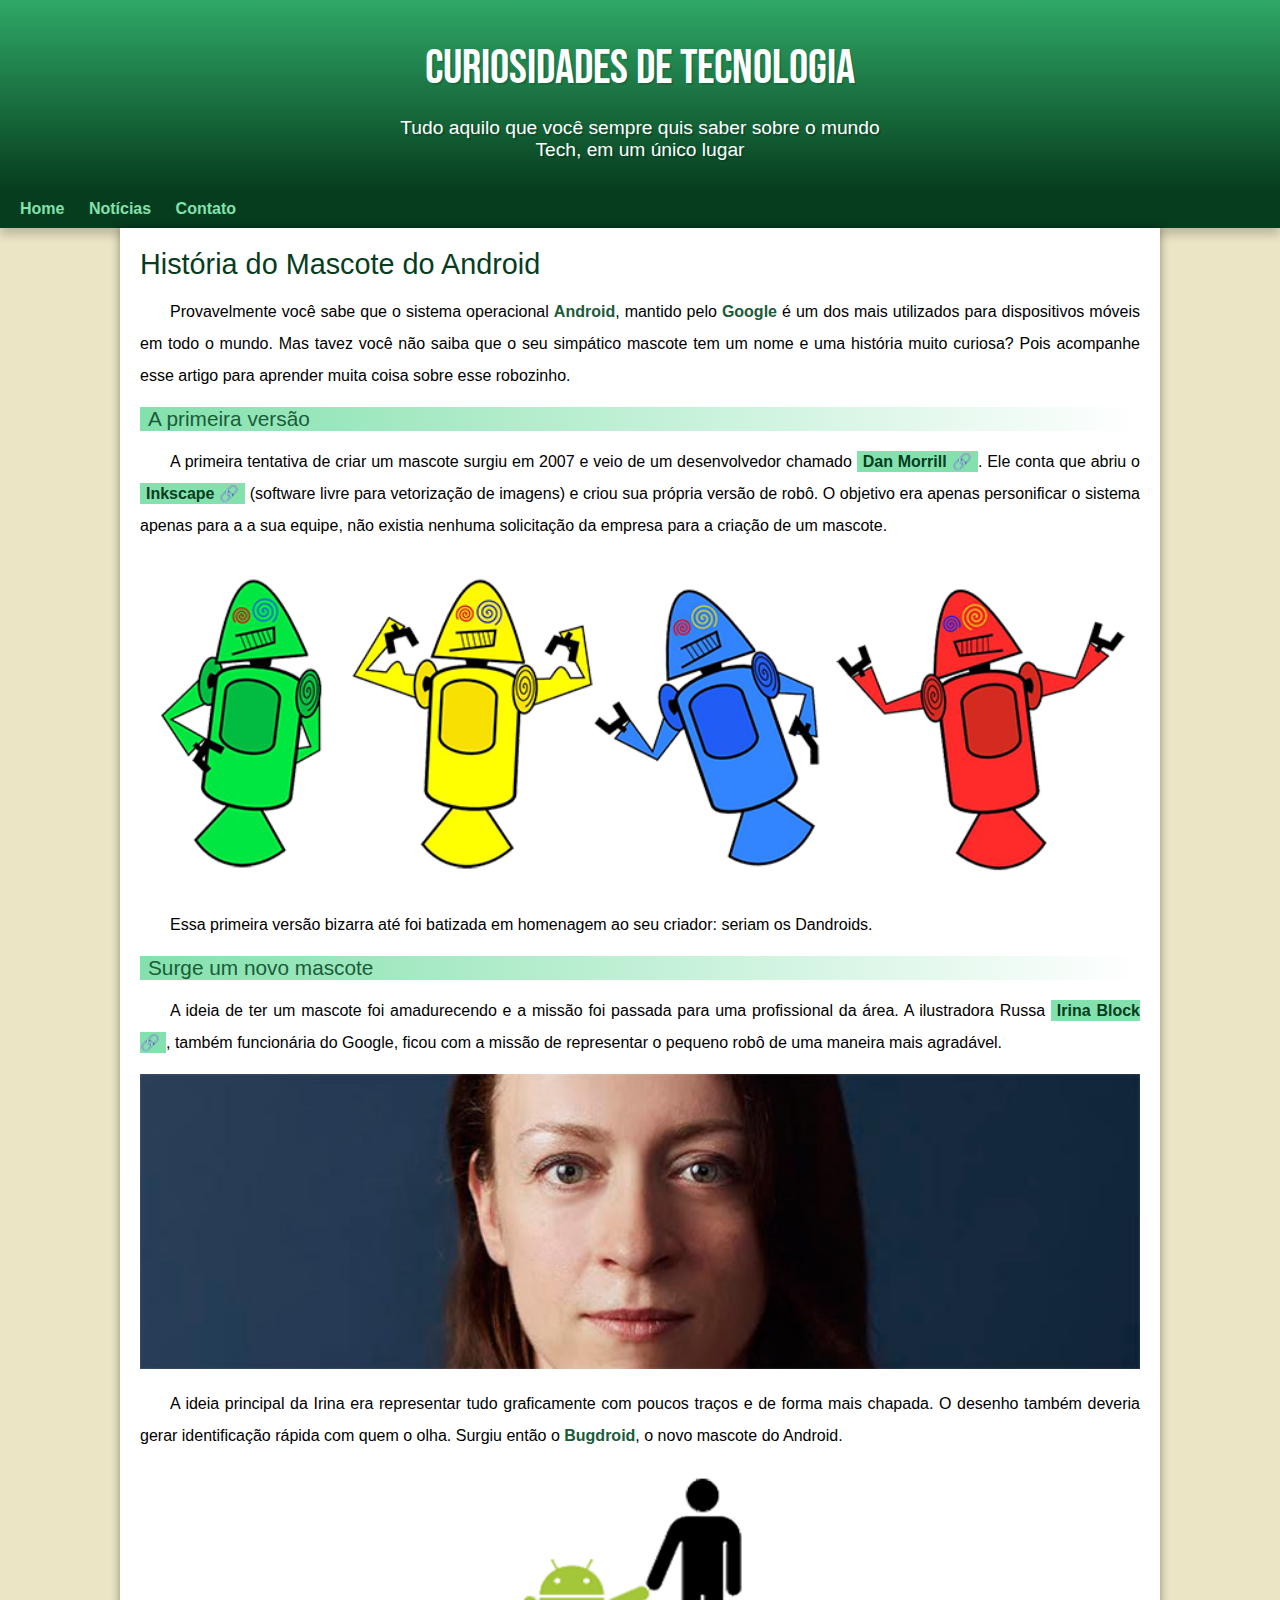
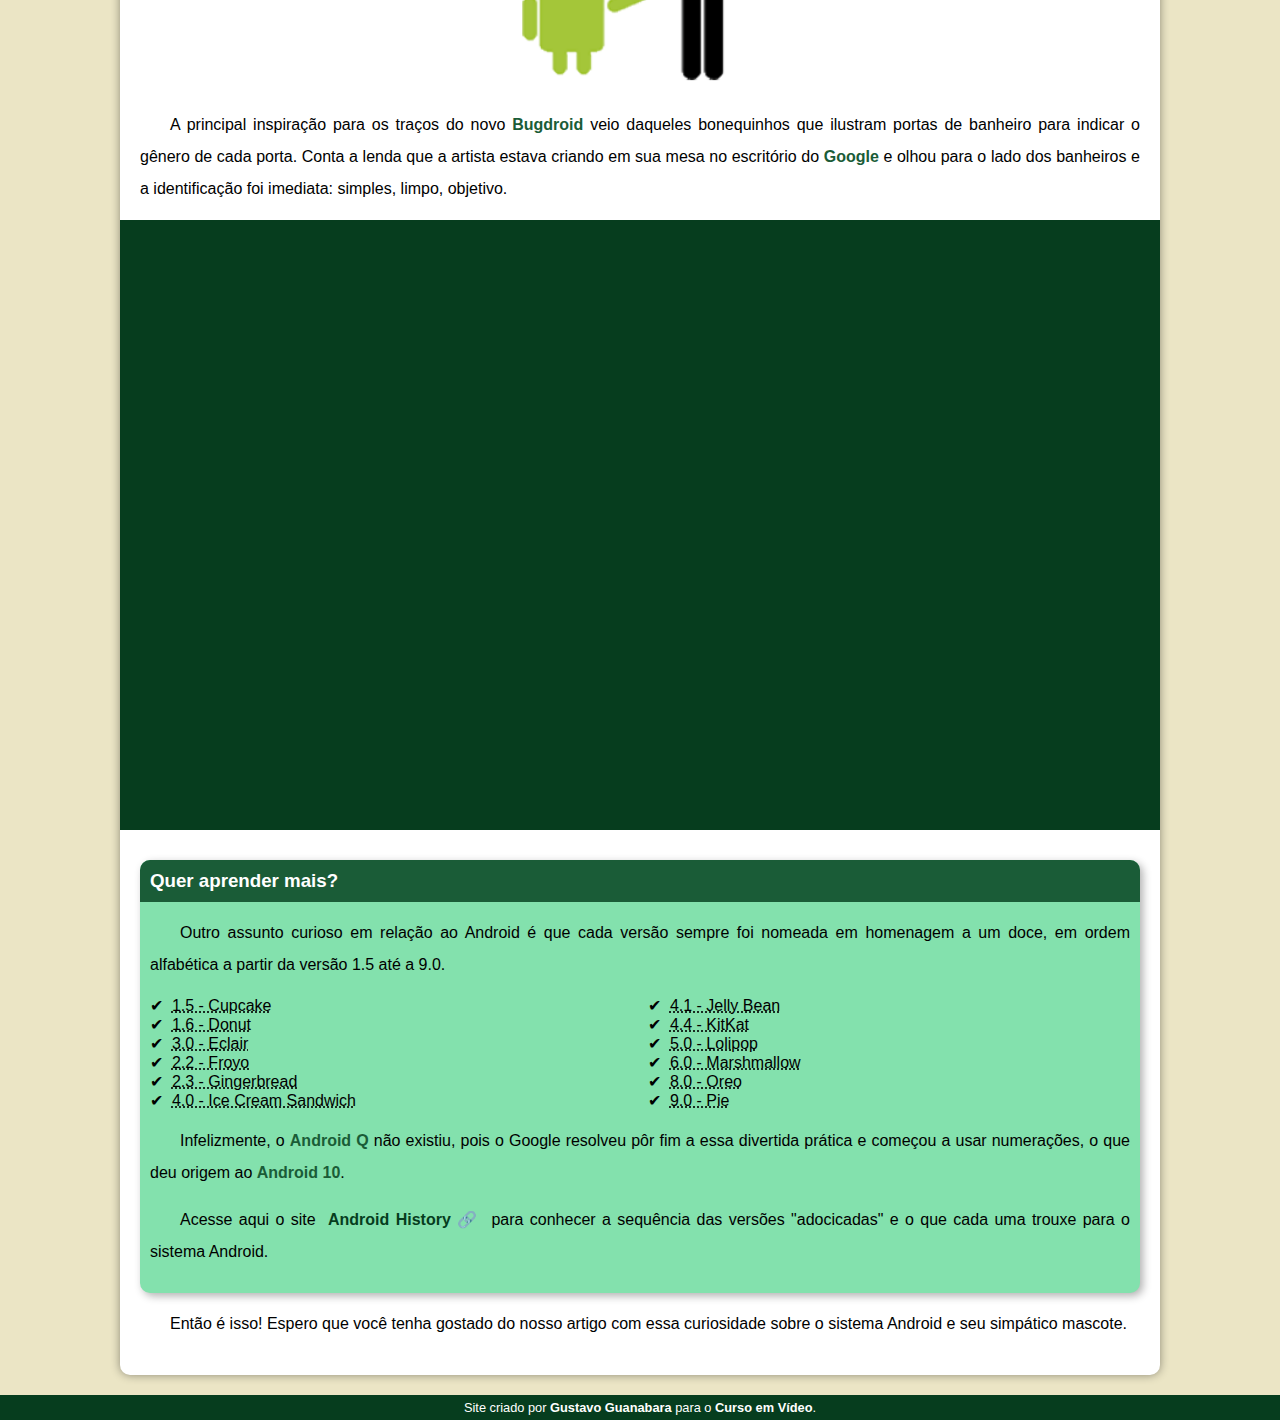
<file: index.html>
<!DOCTYPE html>
<html lang="pt-br">
<head>
    <meta charset="UTF-8">
    <meta http-equiv="X-UA-Compatible" content="IE=edge">
    <meta name="viewport" content="width=device-width, initial-scale=1.0">
    <title>Como surgiu o mascote do Android?</title>
    <link rel="shortcut icon" href="imagens/favicon.ico" type="image/x-icon">
    <link rel="stylesheet" href="estilo/style.css">
</head>
<body>
    <header>
        <h1>Curiosidades de Tecnologia</h1>

        <p>Tudo aquilo que você sempre quis saber sobre o mundo Tech, em um único lugar</p>
    </header>
    
    <nav>
        <a href="#">Home</a>
        <a href="#">Notícias</a>
        <a href="#">Contato</a>
    </nav>
    
    <main>
        <article>
            <h1>História do Mascote do Android</h1>
    
            <p>Provavelmente você sabe que o sistema operacional <strong>Android</strong>, mantido pelo <strong>Google</strong> é um dos mais utilizados para dispositivos móveis em todo o mundo. Mas tavez você não saiba que o seu simpático mascote tem um nome e uma história muito curiosa? Pois acompanhe esse artigo para aprender muita coisa sobre esse robozinho.</p>
            
            <h2>A primeira versão</h2>
            
            <p>A primeira tentativa de criar um mascote surgiu em 2007 e veio de um desenvolvedor chamado <mark><strong><a href="https://androidcommunity.com/dan-morrill-shows-us-the-android-mascot-that-almost-was-20130103/" target="_blank">Dan Morrill &#x1F517</a></strong></mark>. Ele conta que abriu o <mark><strong><a href="https://inkscape.org/pt-br/" target="_blank">Inkscape &#x1F517</a></strong></mark> (software livre para vetorização de imagens) e criou sua própria versão de robô. O objetivo era apenas personificar o sistema apenas para a a sua equipe, não existia nenhuma solicitação da empresa para a criação de um mascote.</p>
            
            <picture>
                 <source media="(max-width: 670px)" srcset="imagens/dan-droids-pq.png">
                <img src="imagens/dan-droids.png" alt="Primeiro mascote do Android">
            </picture>
            
            <p>Essa primeira versão bizarra até foi batizada em homenagem ao seu criador: seriam os Dandroids.</p>
            
            <h2>Surge um novo mascote</h2>
            
            <p>A ideia de ter um mascote foi amadurecendo e a missão foi passada para uma profissional da área. A ilustradora Russa <mark><strong><a href="https://www.irinablok.com/android" target="_blank">Irina Block &#x1F517</a></strong></mark>, também funcionária do Google, ficou com a missão de representar o pequeno robô de uma maneira mais agradável.</p>
            
           <picture>
               <source media="(max-width:670px)" srcset="imagens/irina-blok-pq.jpg">
               <img src="imagens/irina-blok.jpg" alt="Irina Block, criadora do Bugdroid">
            </picture>
            
            <p>A ideia principal da Irina era representar tudo graficamente com poucos traços e de forma mais chapada. O desenho também deveria gerar identificação rápida com quem o olha. Surgiu então o <strong>Bugdroid</strong>, o novo mascote do Android.</p>
            
            <img src="imagens/bugdroid.png" class="pequena" alt="Bugdroid">
            
            <p>A principal inspiração para os traços do novo <strong>Bugdroid</strong> veio daqueles bonequinhos que ilustram portas de banheiro para indicar o gênero de cada porta. Conta a lenda que a artista estava criando em sua mesa no escritório do <strong>Google</strong> e olhou para o lado dos banheiros e a identificação foi imediata: simples, limpo, objetivo.</p>
            
            <div class="video">

                <iframe width="560" height="315" src="https://www.youtube.com/embed/l2UDgpLz20M" title="YouTube video player" frameborder="0" allow="accelerometer; autoplay; clipboard-write; encrypted-media; gyroscope; picture-in-picture" allowfullscreen></iframe>
               
            </div>
             
            <aside>
                <h3>Quer aprender mais?</h3>
                
                <p>Outro assunto curioso em relação ao Android é que cada versão sempre foi nomeada em homenagem a um doce, em ordem alfabética a partir da versão 1.5 até a 9.0.</p>
                
                <ul>
                    <li><abbr title="Bolo de Copo">1.5 - Cupcake</abbr></li>
                    <li><abbr title="Rosquinha">1.6 - Donut</abbr></li>
                    <li><abbr title="Bomba">3.0 - Eclair</abbr></li>
                    <li><abbr title="Favo de Mel">2.2 - Froyo</abbr></li>
                    <li><abbr title="Pão de Gergelim">2.3 - Gingerbread</abbr></li>
                    <li><abbr title="Sanduíche de Sorverte">4.0 - Ice Cream Sandwich</abbr></li>
                    <li><abbr title="Jujuba">4.1 - Jelly Bean</abbr></li>
                    <li><abbr title="KitKat">4.4 - KitKat</abbr></li>
                    <li><abbr title="Pirulito">5.0 - Lolipop</abbr></li>
                    <li><abbr title="Marshmallow">6.0 - Marshmallow</abbr></li>
                    <li><abbr title="Oreo">8.0 - Oreo</abbr></li>
                    <li><abbr title="Torta">9.0 - Pie</abbr></li>
                </ul>
                
                <p>Infelizmente, o <strong>Android Q</strong> não existiu, pois o Google resolveu pôr fim a essa divertida prática e começou a usar numerações, o que deu origem ao <strong>Android 10</strong>.</p>
                
                <p>Acesse aqui o site <mark><strong><a href="https://www.android.com/intl/en_uk/history/#/donut" target="_blank">Android History &#x1F517</a></strong></mark> para conhecer a sequência das versões "adocicadas" e o que cada uma trouxe para o sistema Android.</p>
            </aside>
        
            <p>Então é isso! Espero que você tenha gostado do nosso artigo com essa curiosidade sobre o sistema Android e seu simpático mascote.</p>

        </article>
    </main>
      <footer>
          <p>Site criado por <a href="https://github.com/gustavoguanabara" target="_blank">Gustavo Guanabara</a> para o <a href="https://www.cursoemvideo.com/" target="_blank">Curso em Vídeo</a>.</p>
      </footer>       
</body>
</html>
</file>
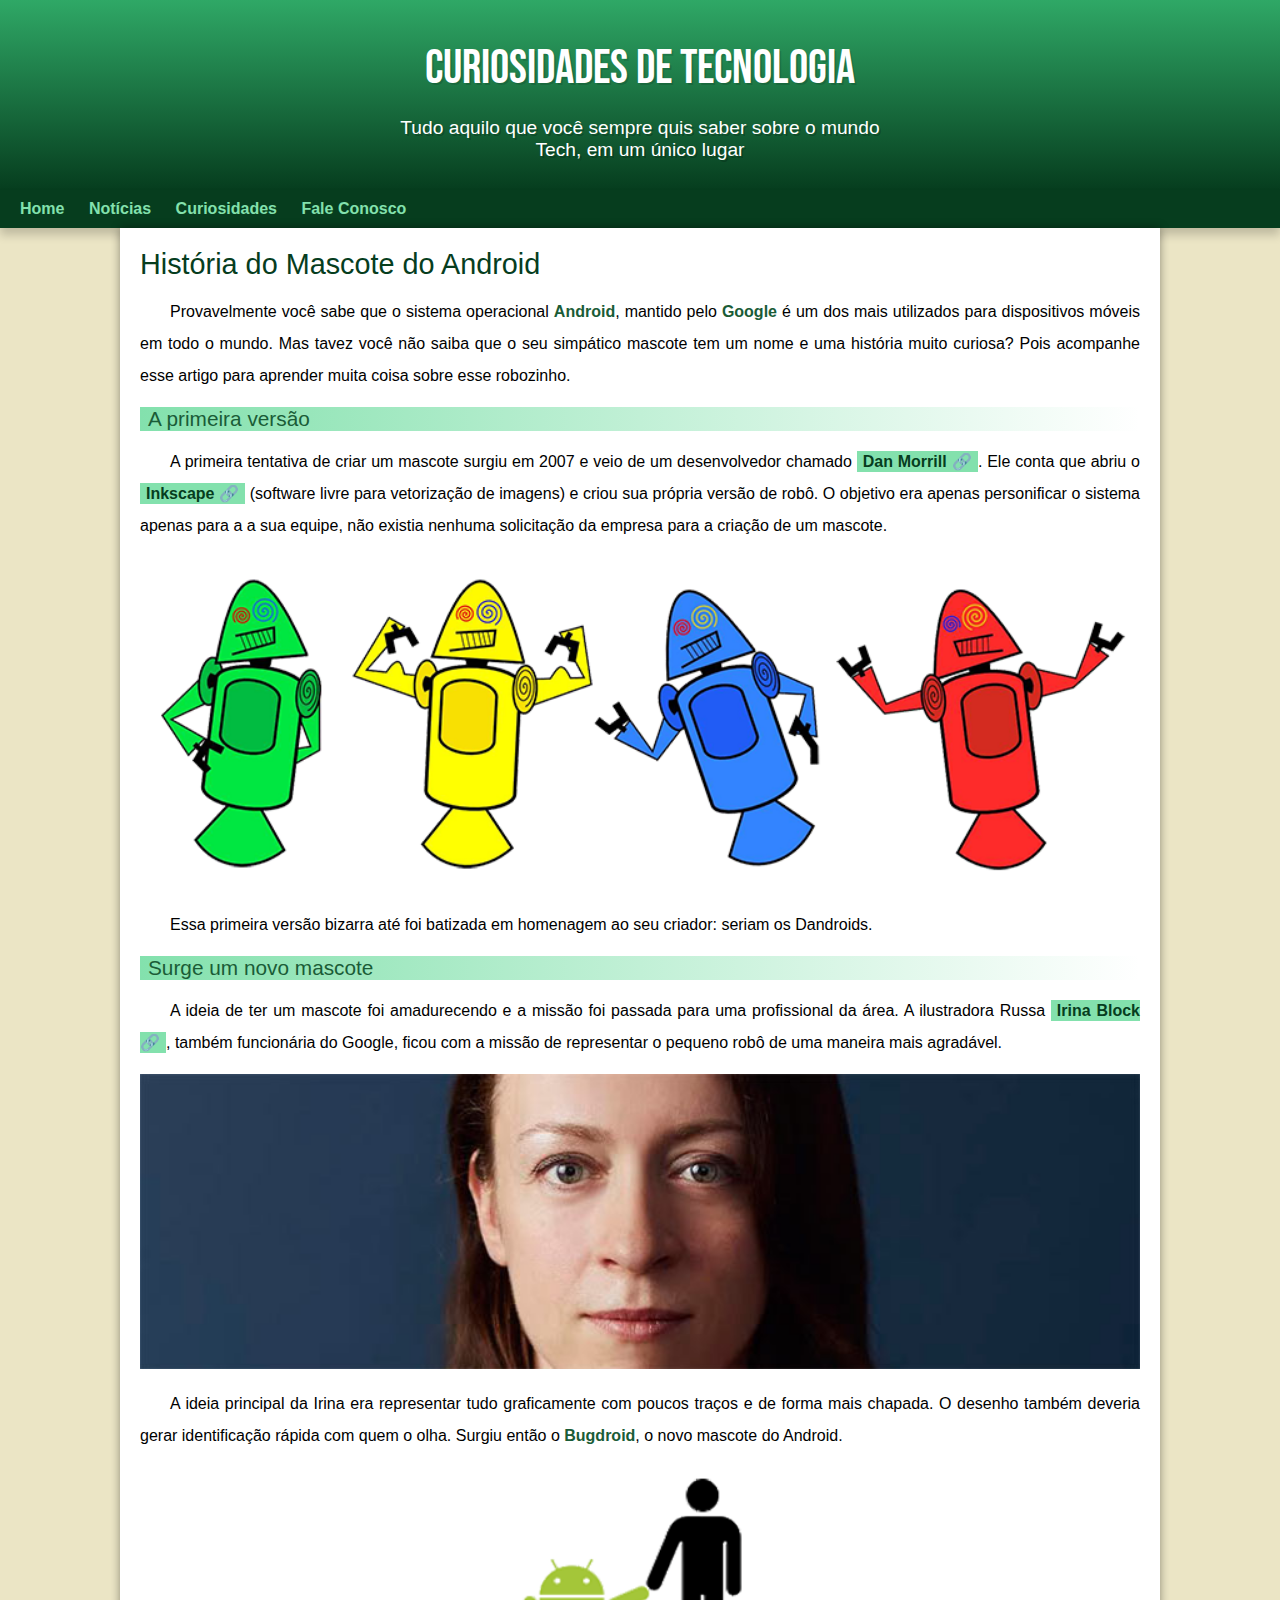
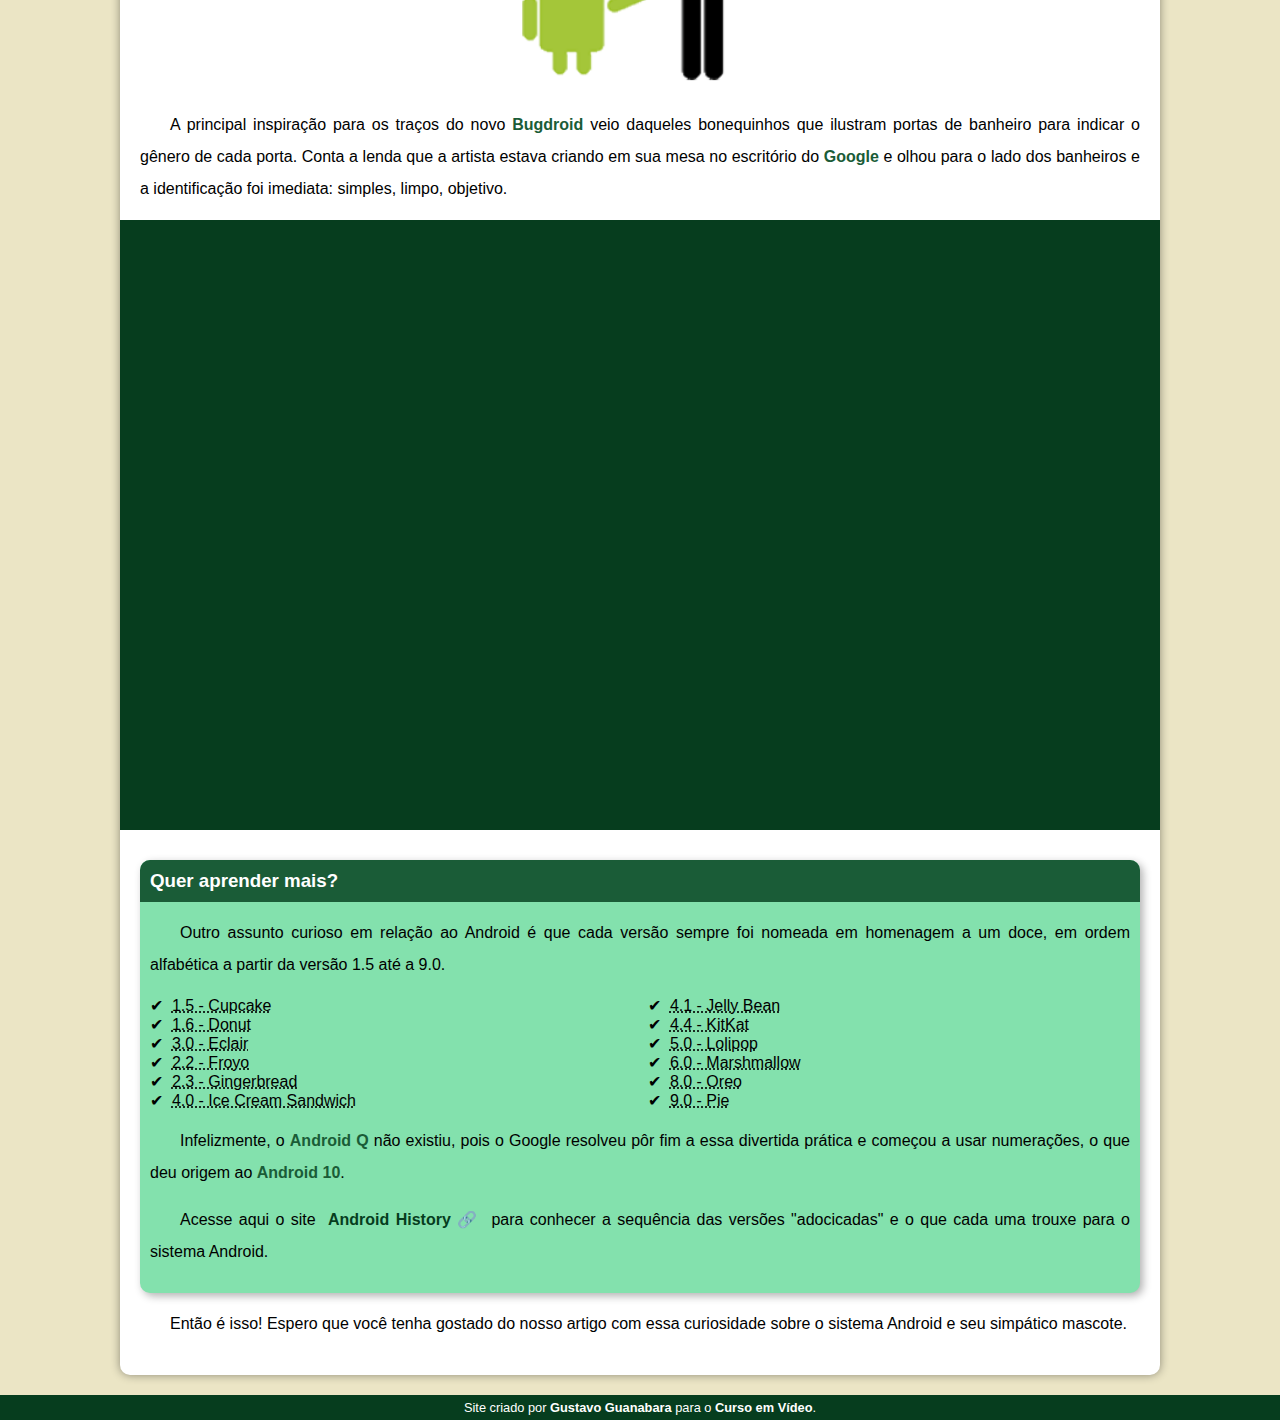
<file: site.html>
<!DOCTYPE html>
<html lang="pt-br">
<head>
    <meta charset="UTF-8">
    <meta http-equiv="X-UA-Compatible" content="IE=edge">
    <meta name="viewport" content="width=device-width, initial-scale=1.0">
    <title>Como surgiu o mascote do Android?</title>
    <link rel="shortcut icon" href="imagens/favicon.ico" type="image/x-icon">
    <link rel="stylesheet" href="estilo/style.css">
</head>
<body>
    <header>
        <h1>Curiosidades de Tecnologia</h1>

        <p>Tudo aquilo que você sempre quis saber sobre o mundo Tech, em um único lugar</p>
    </header>
    
    <nav>
        <a href="#">Home</a>
        <a href="#">Notícias</a>
        <a href="#">Curiosidades</a>
        <a href="#">Fale Conosco</a>
    </nav>
    
    <main>
        <article>
            <h1>História do Mascote do Android</h1>
    
            <p>Provavelmente você sabe que o sistema operacional <strong>Android</strong>, mantido pelo <strong>Google</strong> é um dos mais utilizados para dispositivos móveis em todo o mundo. Mas tavez você não saiba que o seu simpático mascote tem um nome e uma história muito curiosa? Pois acompanhe esse artigo para aprender muita coisa sobre esse robozinho.</p>
            
            <h2>A primeira versão</h2>
            
            <p>A primeira tentativa de criar um mascote surgiu em 2007 e veio de um desenvolvedor chamado <mark><strong><a href="https://androidcommunity.com/dan-morrill-shows-us-the-android-mascot-that-almost-was-20130103/" target="_blank">Dan Morrill &#x1F517</a></strong></mark>. Ele conta que abriu o <mark><strong><a href="https://inkscape.org/pt-br/" target="_blank">Inkscape &#x1F517</a></strong></mark> (software livre para vetorização de imagens) e criou sua própria versão de robô. O objetivo era apenas personificar o sistema apenas para a a sua equipe, não existia nenhuma solicitação da empresa para a criação de um mascote.</p>
            
            <picture>
                 <source media="(max-width: 670px)" srcset="imagens/dan-droids-pq.png">
                <img src="imagens/dan-droids.png" alt="Primeiro mascote do Android">
            </picture>
            
            <p>Essa primeira versão bizarra até foi batizada em homenagem ao seu criador: seriam os Dandroids.</p>
            
            <h2>Surge um novo mascote</h2>
            
            <p>A ideia de ter um mascote foi amadurecendo e a missão foi passada para uma profissional da área. A ilustradora Russa <mark><strong><a href="https://www.irinablok.com/android" target="_blank">Irina Block &#x1F517</a></strong></mark>, também funcionária do Google, ficou com a missão de representar o pequeno robô de uma maneira mais agradável.</p>
            
           <picture>
               <source media="(max-width:670px)" srcset="imagens/irina-blok-pq.jpg">
               <img src="imagens/irina-blok.jpg" alt="Irina Block, criadora do Bugdroid">
            </picture>
            
            <p>A ideia principal da Irina era representar tudo graficamente com poucos traços e de forma mais chapada. O desenho também deveria gerar identificação rápida com quem o olha. Surgiu então o <strong>Bugdroid</strong>, o novo mascote do Android.</p>
            
            <img src="imagens/bugdroid.png" class="pequena" alt="Bugdroid">
            
            <p>A principal inspiração para os traços do novo <strong>Bugdroid</strong> veio daqueles bonequinhos que ilustram portas de banheiro para indicar o gênero de cada porta. Conta a lenda que a artista estava criando em sua mesa no escritório do <strong>Google</strong> e olhou para o lado dos banheiros e a identificação foi imediata: simples, limpo, objetivo.</p>
            
            <div class="video">

                <iframe width="560" height="315" src="https://www.youtube.com/embed/l2UDgpLz20M" title="YouTube video player" frameborder="0" allow="accelerometer; autoplay; clipboard-write; encrypted-media; gyroscope; picture-in-picture" allowfullscreen></iframe>
               
            </div>
             
            <aside>
                <h3>Quer aprender mais?</h3>
                
                <p>Outro assunto curioso em relação ao Android é que cada versão sempre foi nomeada em homenagem a um doce, em ordem alfabética a partir da versão 1.5 até a 9.0.</p>
                
                <ul>
                    <li><abbr title="Bolo de Copo">1.5 - Cupcake</abbr></li>
                    <li><abbr title="Rosquinha">1.6 - Donut</abbr></li>
                    <li><abbr title="Bomba">3.0 - Eclair</abbr></li>
                    <li><abbr title="Favo de Mel">2.2 - Froyo</abbr></li>
                    <li><abbr title="Pão de Gergelim">2.3 - Gingerbread</abbr></li>
                    <li><abbr title="Sanduíche de Sorverte">4.0 - Ice Cream Sandwich</abbr></li>
                    <li><abbr title="Jujuba">4.1 - Jelly Bean</abbr></li>
                    <li><abbr title="KitKat">4.4 - KitKat</abbr></li>
                    <li><abbr title="Pirulito">5.0 - Lolipop</abbr></li>
                    <li><abbr title="Marshmallow">6.0 - Marshmallow</abbr></li>
                    <li><abbr title="Oreo">8.0 - Oreo</abbr></li>
                    <li><abbr title="Torta">9.0 - Pie</abbr></li>
                </ul>
                
                <p>Infelizmente, o <strong>Android Q</strong> não existiu, pois o Google resolveu pôr fim a essa divertida prática e começou a usar numerações, o que deu origem ao <strong>Android 10</strong>.</p>
                
                <p>Acesse aqui o site <mark><strong><a href="https://www.android.com/intl/en_uk/history/#/donut" target="_blank">Android History &#x1F517</a></strong></mark> para conhecer a sequência das versões "adocicadas" e o que cada uma trouxe para o sistema Android.</p>
            </aside>
        
            <p>Então é isso! Espero que você tenha gostado do nosso artigo com essa curiosidade sobre o sistema Android e seu simpático mascote.</p>

        </article>
    </main>
      <footer>
          <p>Site criado por <a href="https://github.com/gustavoguanabara" target="_blank">Gustavo Guanabara</a> para o <a href="https://www.cursoemvideo.com/" target="_blank">Curso em Vídeo</a>.</p>
      </footer>       
</body>
</html>
</file>
<file: estilo/style.css>
@charset "UTF-8";

@import url('https://fonts.googleapis.com/css2?family=Bebas+Neue&display=swap');

@font-face {
    font-family: 'Android';
    src: url('../fontes/idroid.otf') format('truetype');
    font-weight: normal;
}

:root{
    --cor0: #ebe5c5;
    --cor1: #83e1ad;
    --cor2: #3ddc84;
    --cor3: #2fa866;
    --cor4: #1a5c37;
    --cor5: #063d1e;

    --fonte-padrao: Arial, Verdana, Helvetica, sans-serif;
    --fonte-destaque: 'Bebas Neue', cursive;
}

*{
    margin: 0px;
    padding: 0px;
}

body{
    background-color: var(--cor0);
    font-family: var(--fonte-padrao);
}


header{
    background-image: linear-gradient(to bottom, var(--cor3), var(--cor5));
    max-height: 150px;
    text-align: center;
    padding-top: 40px;
}

header > h1{
    color: white;
    font-family:var(--fonte-destaque);
    margin-bottom: 20px;
    font-weight: normal;
    font-size: 3em;
    text-shadow: 2px 2px 0px rgba(0, 0, 0, 0.123);
   
}

header > p{
    font-family: var(--fonte-padrao);
    font-size: 1.2em;
    color: white;
    max-width: 500px;
    padding-left: 10px;
    padding-right: 10px;
    margin: auto;
    padding-bottom: 30px;
    text-shadow: 2px 2px 0px rgba(0, 0, 0, 0.192);
}

nav{
    background-color: var(--cor5);
    padding: 10px;
    box-shadow: 0px 7px 9px rgba(0, 0, 0, 0.185);
}

nav > a{
    color: var(--cor1);
    padding: 10px;
    text-decoration: none;
    border-radius: 5px;
    font-weight: bold;
    transition-duration: 0.5s;
}

nav > a:hover{
    background-color: var(--cor2);
    color: var(--cor4);
}

main{
    background-color: white;
    min-width: 300px;
    max-width: 1000px;
    padding: 20px;
    margin: auto;
    margin-bottom: 20px;

    border-bottom-left-radius: 10px;
    border-bottom-right-radius: 10px;

    box-shadow: 0px 0px 10px rgba(0, 0, 0, 0.404);
}

main h1{
    color: var(--cor5);
    font-family: var(--fonte-android);
    font-weight: normal;
    font-size: 1.8em;
}

main h2{
    font-family: var(--fonte-android);
    color: var(--cor4);
    font-size: 1.3em;
    background-image: linear-gradient(to right, var(--cor1), transparent);
    text-indent: 8px;
    font-weight: normal;
}

main p{
    margin: 15px 0px;
    text-align: justify;
    text-indent: 30px;
    line-height: 2em;
    font-size: 1em;
}

main strong{
    color: var(--cor4);
    font-weight: bold;
}

main a{
    text-decoration: none;
    font-weight: bold;
    color: var(--cor5);
    background-color: var(--cor1);
    padding: 2px 6px;
}

main a:hover{
    text-decoration: underline;
    color: var(--cor4);
}

main img{
    width: 100%;
}

main img.pequena{
   max-width: 350px; 
   display: block;
   margin: auto;
}

div.video{
    margin: 0px -20px 30px -20px;
    padding: 20px;
    padding-bottom: 59%;
    background-color: var(--cor5);

    position: relative;
    
}

div > iframe{
    position: absolute;
    top: 5%;
    left: 5%;
    width: 90%;
    height: 90%;
}

aside{
    background-color: var(--cor1);
    padding: 10px;
    border-radius: 10px;
    box-shadow: 3px 3px 8px rgba(0, 0, 0, 0.308);
}

aside > ul{
    list-style-type: '\2714\00A0\00A0 ';
    list-style-position: inside;
    columns: 2;
}

aside > h3{
    background-color: var(--cor4);
    color: white;
    padding: 10px;
    margin: -10px -10px 0px -10px;
    border-radius: 10px 10px 0px 0px;
}

footer{
    background-color: var(--cor5);
    color: white;
    text-align: center;
    font-size: 0.8em;
    padding: 5px;
}

footer a{
    color: white;
    font-weight: bolder;
    text-decoration: none;
}

footer a:hover{
    text-decoration: underline;
    color: var(--cor1);
}
</file>
